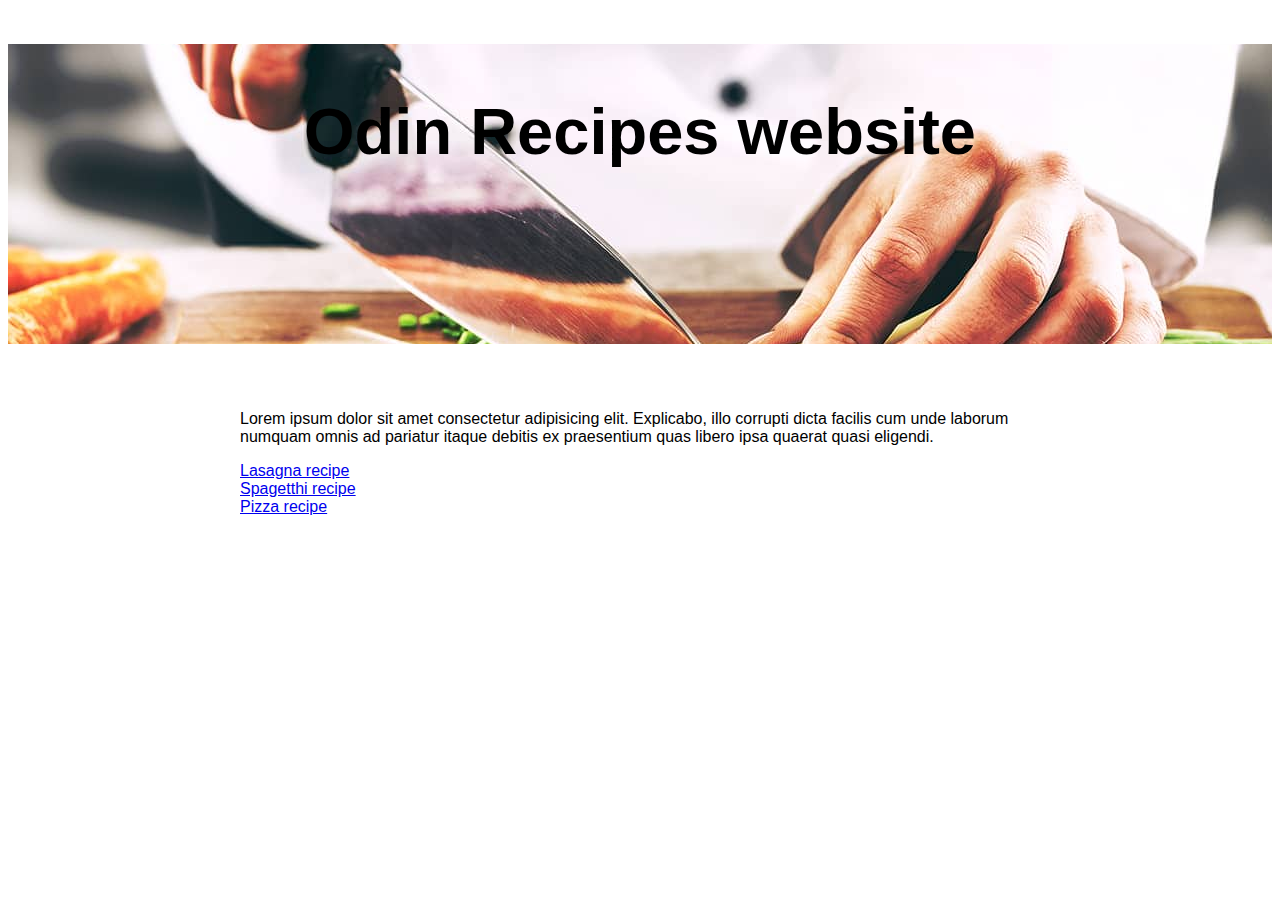
<file: index.html>
<!DOCTYPE html>
<html lang="en">
  <head>
    <meta charset="UTF-8" />
    <meta name="viewport" content="width=device-width, initial-scale=1.0" />
    <title>Odin Project Recipes site</title>
    <link rel="stylesheet" href="style.css" />
  </head>
  <body>
    <div class="hero">
      <h1 class="u-spacer-top">Odin Recipes website</h1>
    </div>

    <div class="main-wrapper">
      <p>
        Lorem ipsum dolor sit amet consectetur adipisicing elit. Explicabo, illo
        corrupti dicta facilis cum unde laborum numquam omnis ad pariatur itaque
        debitis ex praesentium quas libero ipsa quaerat quasi eligendi.
      </p>
      <a href="recipes/lasagna.html">Lasagna recipe</a><br />
      <a href="recipes/spagetthi.html">Spagetthi recipe</a><br />
      <a href="recipes/pizza.html">Pizza recipe</a>
    </div>
  </body>
</html>
</file>
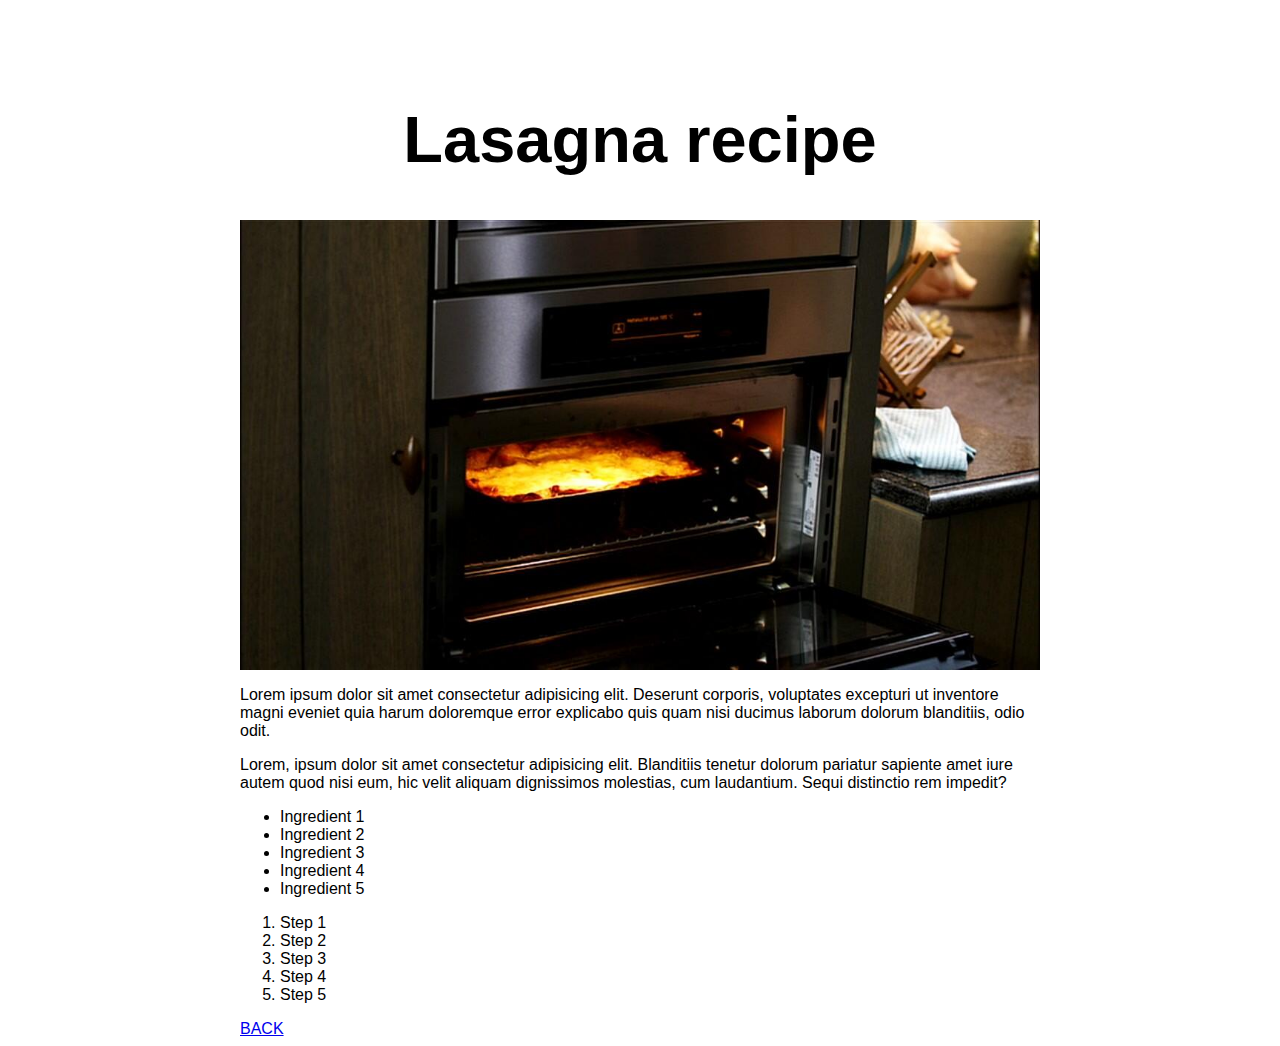
<file: recipes/lasagna.html>
<!DOCTYPE html>
<html lang="en">
  <head>
    <meta charset="UTF-8" />
    <meta name="viewport" content="width=device-width, initial-scale=1.0" />
    <title>Lasagna</title>
    <link rel="stylesheet" href="../style.css" />
  </head>
  <body>
    <div class="main-wrapper">
      <h1>Lasagna recipe</h1>
      <img
        class="hero-img"
        src="../img/lasagne.jpg"
        alt="lasagne"
        width="800"
        height="auto"
      />

      <description>
        <p>
          Lorem ipsum dolor sit amet consectetur adipisicing elit. Deserunt
          corporis, voluptates excepturi ut inventore magni eveniet quia harum
          doloremque error explicabo quis quam nisi ducimus laborum dolorum
          blanditiis, odio odit.
        </p>
        <p>
          Lorem, ipsum dolor sit amet consectetur adipisicing elit. Blanditiis
          tenetur dolorum pariatur sapiente amet iure autem quod nisi eum, hic
          velit aliquam dignissimos molestias, cum laudantium. Sequi distinctio
          rem impedit?
        </p>
      </description>
      <ingredients>
        <ul>
          <li>Ingredient 1</li>
          <li>Ingredient 2</li>
          <li>Ingredient 3</li>
          <li>Ingredient 4</li>
          <li>Ingredient 5</li>
        </ul>
      </ingredients>
      <steps>
        <ol>
          <li>Step 1</li>
          <li>Step 2</li>
          <li>Step 3</li>
          <li>Step 4</li>
          <li>Step 5</li>
        </ol>
      </steps>
      <a href="../index.html">BACK</a>
    </div>
  </body>
</html>
</file>
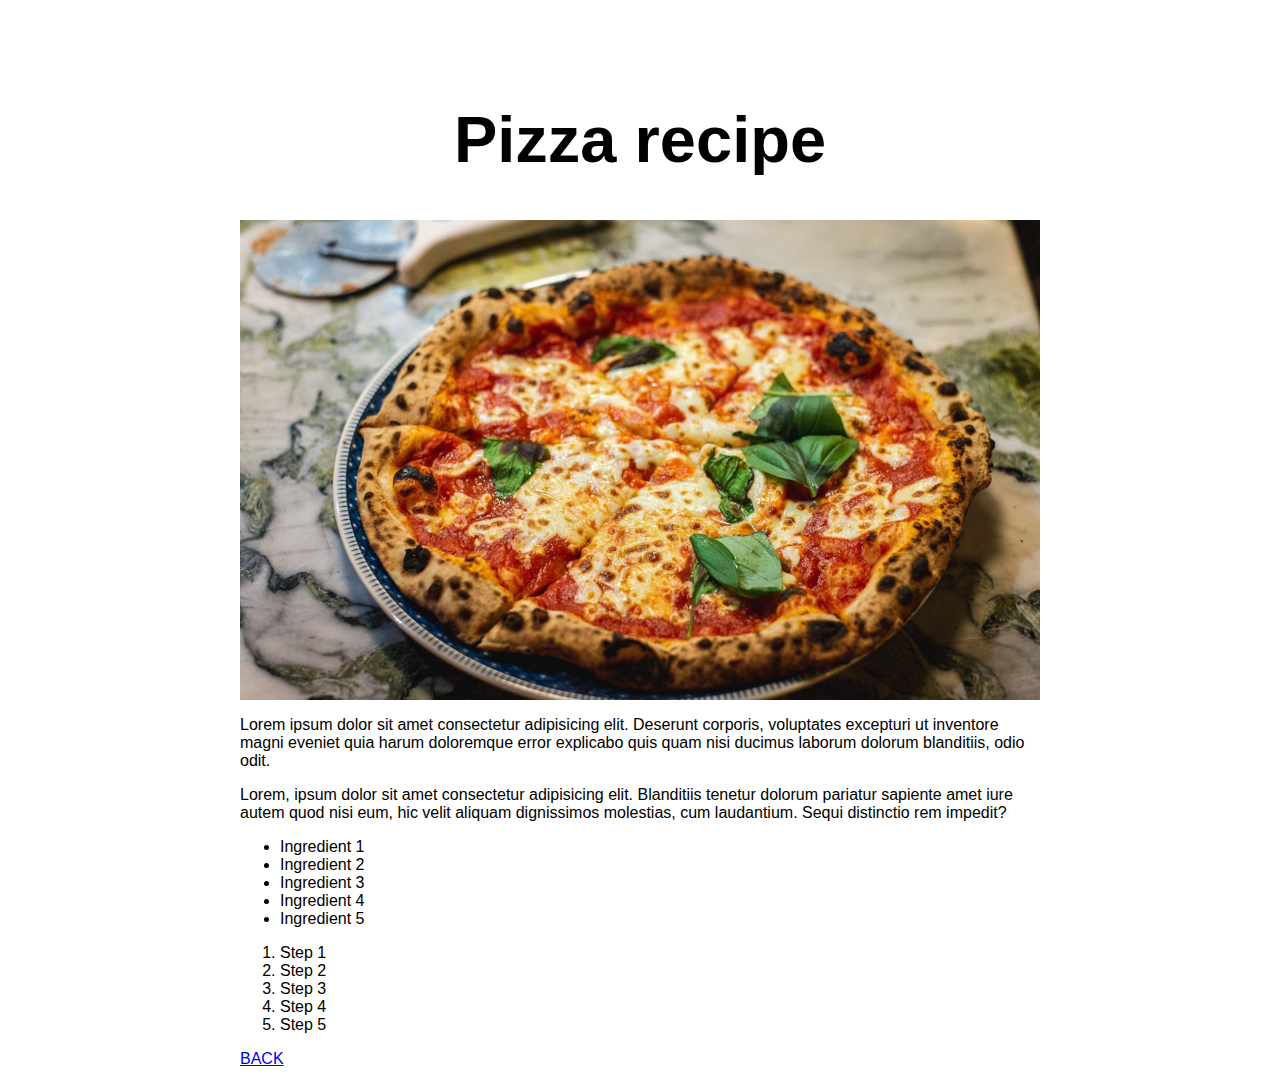
<file: recipes/pizza.html>
<!DOCTYPE html>
<html lang="en">
  <head>
    <meta charset="UTF-8" />
    <meta name="viewport" content="width=device-width, initial-scale=1.0" />
    <title>Pizza</title>
    <link rel="stylesheet" href="../style.css" />
  </head>
  <body>
    <div class="main-wrapper">
      <h1>Pizza recipe</h1>
      <img
        class="hero-img"
        src="../img/pizza.jpg"
        alt="lasagne"
        width="800"
        height="auto"
      />
      <description>
        <p>
          Lorem ipsum dolor sit amet consectetur adipisicing elit. Deserunt
          corporis, voluptates excepturi ut inventore magni eveniet quia harum
          doloremque error explicabo quis quam nisi ducimus laborum dolorum
          blanditiis, odio odit.
        </p>
        <p>
          Lorem, ipsum dolor sit amet consectetur adipisicing elit. Blanditiis
          tenetur dolorum pariatur sapiente amet iure autem quod nisi eum, hic
          velit aliquam dignissimos molestias, cum laudantium. Sequi distinctio
          rem impedit?
        </p>
      </description>
      <ingredients>
        <ul>
          <li>Ingredient 1</li>
          <li>Ingredient 2</li>
          <li>Ingredient 3</li>
          <li>Ingredient 4</li>
          <li>Ingredient 5</li>
        </ul>
      </ingredients>
      <steps>
        <ol>
          <li>Step 1</li>
          <li>Step 2</li>
          <li>Step 3</li>
          <li>Step 4</li>
          <li>Step 5</li>
        </ol>
      </steps>
      <a href="../index.html">BACK</a>
    </div>
  </body>
</html>
</file>
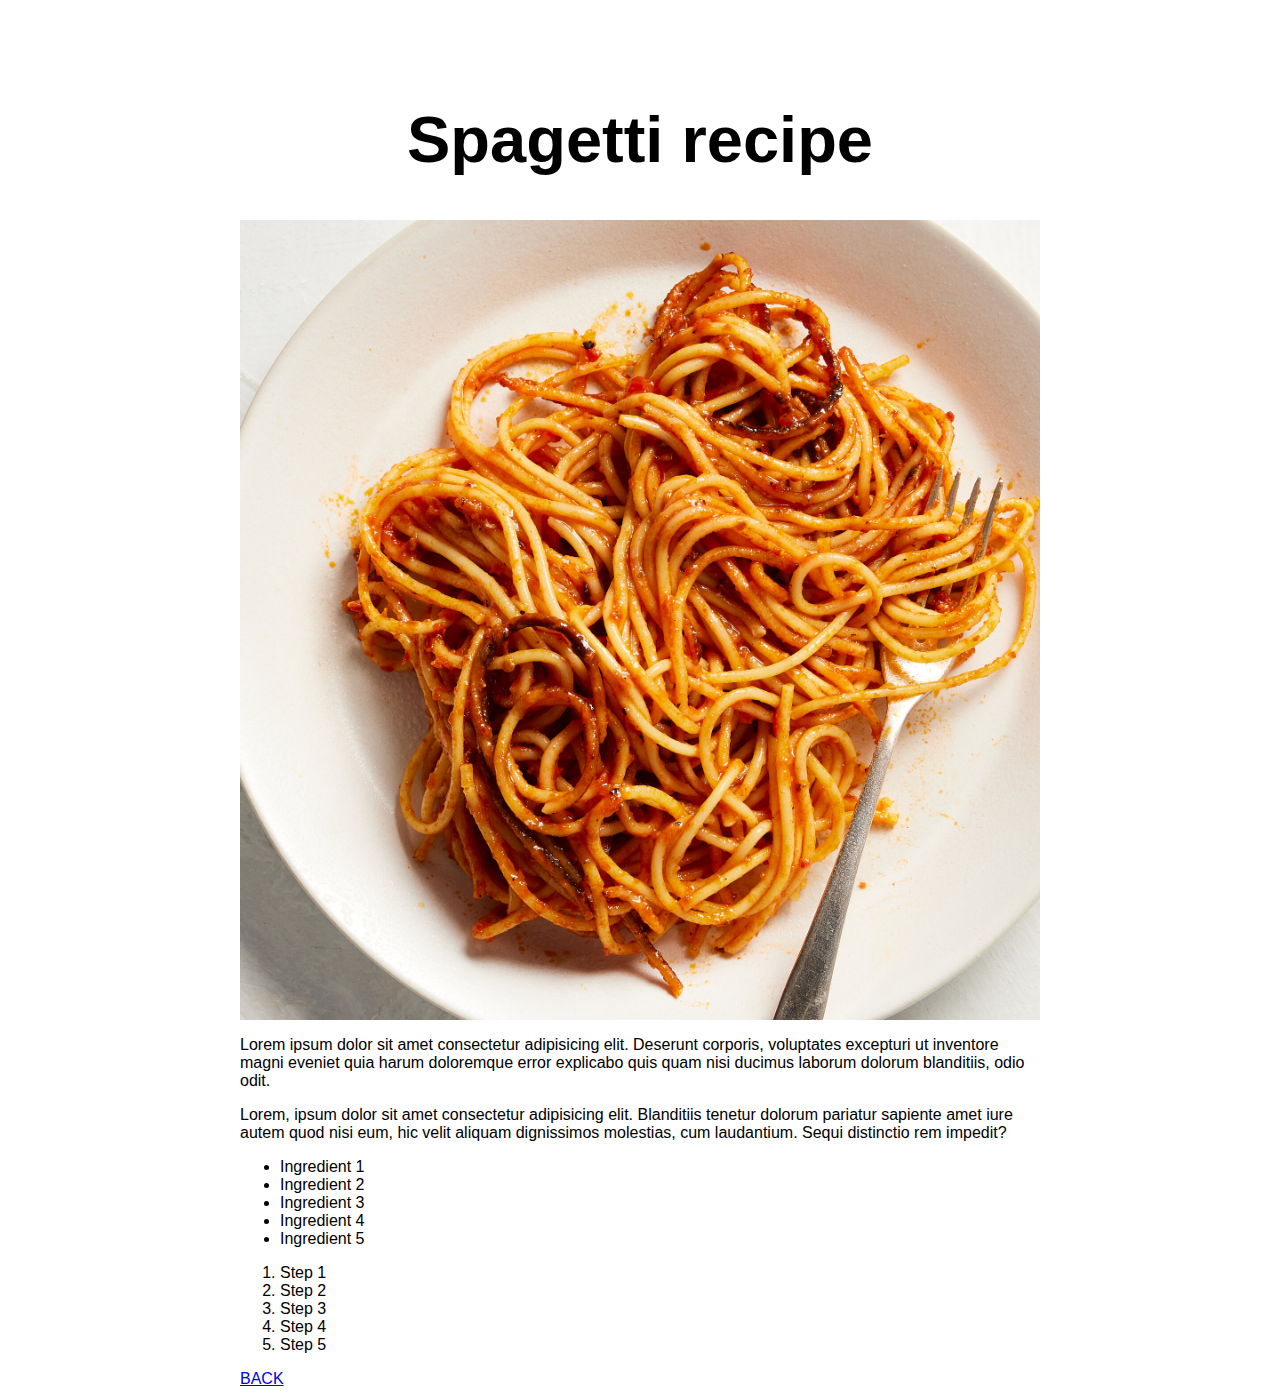
<file: recipes/spagetthi.html>
<!DOCTYPE html>
<html lang="en">
  <head>
    <meta charset="UTF-8" />
    <meta name="viewport" content="width=device-width, initial-scale=1.0" />
    <title>Lasagna</title>
    <link rel="stylesheet" href="../style.css" />
  </head>
  <body>
    <div class="main-wrapper">
      <h1>Spagetti recipe</h1>
      <img
        class="hero-img"
        src="../img/spagetthi.jpg"
        alt="lasagne"
        width="800"
        height="auto"
      />
      <description>
        <p>
          Lorem ipsum dolor sit amet consectetur adipisicing elit. Deserunt
          corporis, voluptates excepturi ut inventore magni eveniet quia harum
          doloremque error explicabo quis quam nisi ducimus laborum dolorum
          blanditiis, odio odit.
        </p>
        <p>
          Lorem, ipsum dolor sit amet consectetur adipisicing elit. Blanditiis
          tenetur dolorum pariatur sapiente amet iure autem quod nisi eum, hic
          velit aliquam dignissimos molestias, cum laudantium. Sequi distinctio
          rem impedit?
        </p>
      </description>
      <ingredients>
        <ul>
          <li>Ingredient 1</li>
          <li>Ingredient 2</li>
          <li>Ingredient 3</li>
          <li>Ingredient 4</li>
          <li>Ingredient 5</li>
        </ul>
      </ingredients>
      <steps>
        <ol>
          <li>Step 1</li>
          <li>Step 2</li>
          <li>Step 3</li>
          <li>Step 4</li>
          <li>Step 5</li>
        </ol>
      </steps>
      <a href="../index.html">BACK</a>
    </div>
  </body>
</html>
</file>
<file: style.css>
body {
  font-family: Verdana, Geneva, Tahoma, sans-serif;
}

.u-spacer-top {
  padding-top: 50px;
}

.main-wrapper {
  max-width: 800px;
  margin: 0 auto;
  padding-top: 50px;
}

.hero-img {
  display: block;
  margin: 0 auto;
}

h1 {
  text-align: center;
  font-size: 65px;
}

.hero {
  background-image: url("img/header.jpg");
  background-repeat: no-repeat;
  background-position: center;
  height: 300px;
  width: auto;
}
</file>
